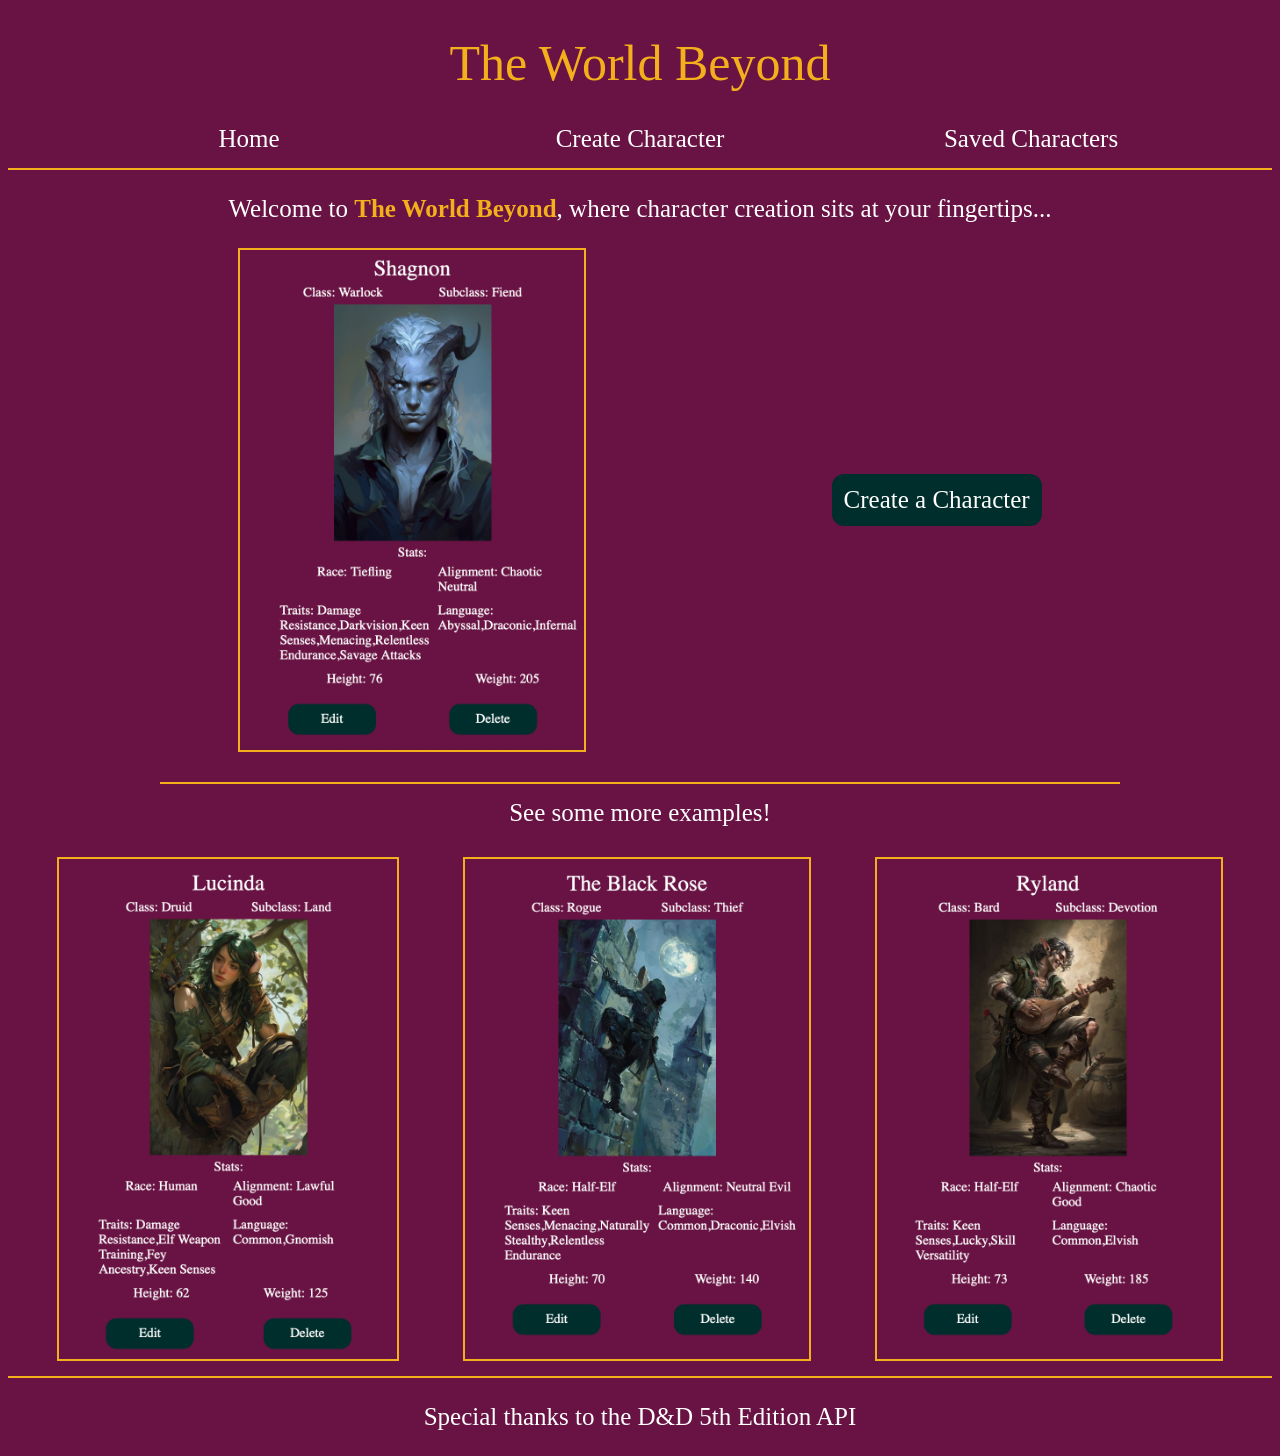
<file: index.html>
<!DOCTYPE html>
<html lang="en">
<head>
    <meta charset="UTF-8">
    <meta name="viewport" content="width=device-width, initial-scale=1.0">
    <title>The World Beyond - Main Page</title>
    <link rel="stylesheet" href="css/home.css" />
    <script src="js/main.mjs" type="module" defer></script>
</head>
<body>
    <header>
        <h1>The World Beyond</h1>
        <nav>
            <a href="index.html" id="homeNav">Home</a>
            <a href="character-generator.html" id="characterNav">Create Character</a>
            <a href="saved-characters.html" id="savedNav">Saved Characters</a>
        </nav>
    </header>
    <main>
        <p>Welcome to <span id="intro-title">The World Beyond</span>, where character creation sits at your fingertips...</p>
        <div id="create-character-div">
            <img src="home-images/Shagnon.png" alt="Example Character Card">
            <a href="character-generator.html">Create a Character</a>
        </div>
        <h2>See some more examples!</h2>
        <section id="example-characters">
            <img src="home-images/Lucinda.png" alt="Example Character Card">
            <img src="home-images/TheBlackRose.png" alt="Example Character Card">
            <img src="home-images/Ryland.png" alt="Example Character Card">
        </section>
    </main>
    <footer>
        <p>Special thanks to the D&D 5th Edition API</p>
    </footer>
</body>
</html>
</file>
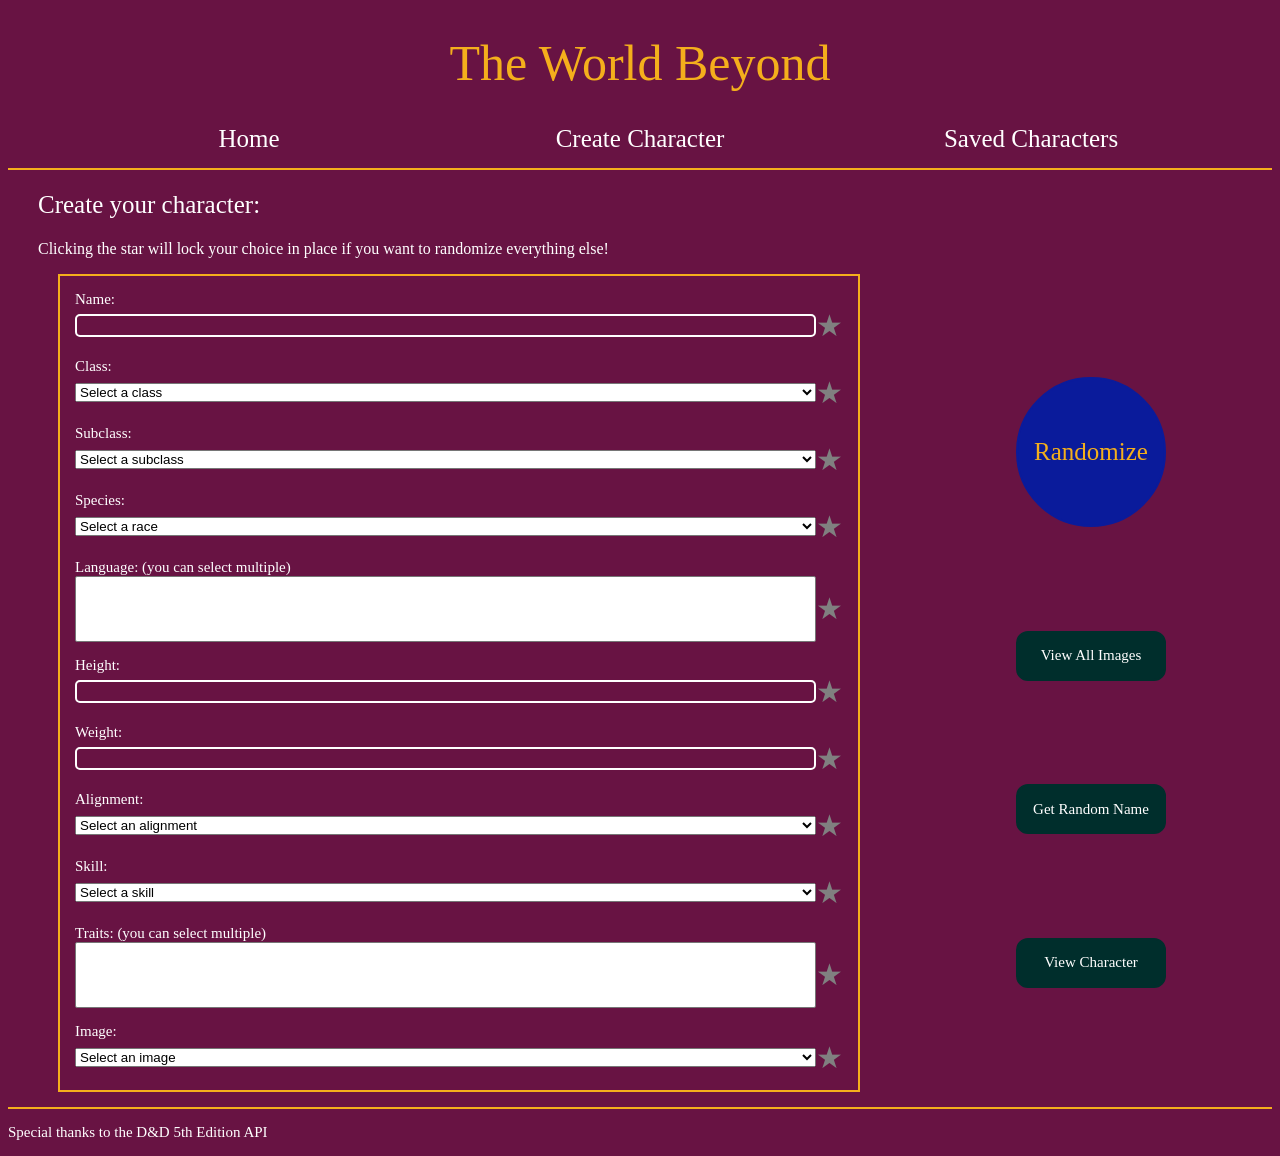
<file: character-generator.html>
<!DOCTYPE html>
<html lang="en">
<head>
    <meta charset="UTF-8">
    <meta name="viewport" content="width=device-width, initial-scale=1.0">
    <title>The World Beyond - Character Generator</title>
    <link rel="stylesheet" href="css/generator.css" />
    <script src="js/generator.mjs" type="module" defer></script>
</head>
<body>
    <header>
        <h1>The World Beyond</h1>
        <nav>
            <a href="index.html" id="homeNav">Home</a>
            <a href="character-generator.html" id="characterNav">Create Character</a>
            <a href="saved-characters.html" id="savedNav">Saved Characters</a>
        </nav>
    </header>
    <main>
        <div id="summonOverlay">
            <div class="summon-text"></div>
        </div>
        <h2>Create your character:</h2>
        <h3>Clicking the star will lock your choice in place if you want to randomize everything else!</h3>
            <form id="stats-selection">
                <div id="inputs">
                    <label for="character-name">Name:</label>
                    <div class="selectDiv">
                        <input type="text" name="character-name" id="character-name" required />
                        <div class="star-rating">
                            <input type="checkbox" class="lock" data-target="character-name" id="star1" />
                            <label for="star1">
                                <span class="star">&#9733;</span>
                            </label>
                        </div>
                    </div>

                    <label for="character-class">Class:</label>
                    <div class="selectDiv">
                        <select id="character-class" name="character-class" required>
                            <option value="" disabled selected hidden>Select a class</option>
                        </select>
                        <div class="star-rating">
                            <input type="checkbox" class="lock" data-target="character-class" id="star1" />
                            <label for="star1">
                                <span class="star">&#9733;</span>
                            </label>
                        </div>
                    </div>

                    <label for="character-subclass">Subclass:</label>
                    <div class="selectDiv">
                        <select id="character-subclass" name="character-subclass" required>
                            <option value="" disabled selected hidden>Select a subclass</option>
                        </select>
                        <div class="star-rating">
                            <input type="checkbox" class="lock" data-target="character-subclass" id="star2" />
                            <label for="star2">
                                <span class="star">&#9733;</span>
                            </label>
                        </div>
                    </div>

                    <label for="character-race">Species:</label>
                    <div class="selectDiv">
                        <select id="character-race" name="character-race" required>
                            <option value="" disabled selected hidden>Select a race</option>
                        </select>
                        <div class="star-rating">
                            <input type="checkbox" class="lock" data-target="character-race" id="star3" />
                            <label for="star3">
                                <span class="star">&#9733;</span>
                            </label>
                        </div>
                    </div>

                    <label for="character-language">Language: (you can select multiple)</label>
                    <div class="selectDiv">
                        <select id="character-language" name="character-language" multiple>
                            <option value="" disabled selected hidden>Select a language</option>
                        </select>
                        <div class="star-rating">
                            <input type="checkbox" class="lock" data-target="character-language" id="star4" />
                            <label for="star4">
                                <span class="star">&#9733;</span>
                            </label>
                        </div>
                    </div>

                    <label for="character-height">Height:</label>
                    <div class="selectDiv">
                        <input type="number" id="character-height" name="character-height" min="0" required />
                        <div class="star-rating">
                            <input type="checkbox" class="lock" data-target="character-height" id="star1" />
                            <label for="star1">
                                <span class="star">&#9733;</span>
                            </label>
                        </div>
                    </div>

                    <label for="character-weight">Weight:</label>
                    <div class="selectDiv">
                        <input type="number" id="character-weight" name="character-weight" min="0" required />
                        <div class="star-rating">
                            <input type="checkbox" class="lock" data-target="character-weight" id="star1" />
                            <label for="star1">
                                <span class="star">&#9733;</span>
                            </label>
                        </div>
                    </div>

                    <label for="character-alignment">Alignment:</label>
                    <div class="selectDiv">
                        <select id="character-alignment" name="character-alignment" required>
                            <option value="" disabled selected hidden>Select an alignment</option>
                        </select>
                        <div class="star-rating">
                            <input type="checkbox" class="lock" data-target="character-alignment" id="star5" />
                            <label for="star5">
                                <span class="star">&#9733;</span>
                            </label>
                        </div>
                    </div>

                    <label for="character-skill">Skill:</label>
                    <div class="selectDiv">
                        <select id="character-skill" name="character-skill" required>
                            <option value="" disabled selected hidden>Select a skill</option>
                        </select>
                        <div class="star-rating">
                            <input type="checkbox" class="lock" data-target="character-skill" id="star6" />
                            <label for="star6">
                                <span class="star">&#9733;</span>
                            </label>
                        </div>
                    </div>

                    <label for="character-traits">Traits: (you can select multiple)</label>
                    <div class="selectDiv">
                        <select id="character-traits" name="character-traits" multiple required>
                            <option value="" disabled selected hidden>Select a trait</option>
                        </select>
                        <div class="star-rating">
                            <input type="checkbox" class="lock" data-target="character-traits" id="star7" />
                            <label for="star7">
                                <span class="star">&#9733;</span>
                            </label>
                        </div>
                    </div>

                    <label for="character-img">Image:</label>
                    <div class="selectDiv">
                        <select id="character-img" name="character-img" required>
                            <option value="" disabled selected hidden>Select an image</option>
                        </select>
                        <div class="star-rating">
                            <input type="checkbox" class="lock" data-target="character-img" id="star8" />
                            <label for="star8">
                                <span class="star">&#9733;</span>
                            </label>
                        </div>
                    </div>
                </div>

                <div id="buttons">
                    <button id="randomizeStats" type="button">Randomize</button>

                    <button id="viewImages" type="button">View All Images</button>

                    <button id="randomName" type="button">Get Random Name</button>

                    <button id="openCharacterCard" type="submit">View Character</button>
                </div>
            </form>

        <dialog id="imageModal">
            <span class="closeImageModal">&times;</span>
            <div id="imageGallery"></div>
            <span class="closeImageModal">&times;</span>
        </dialog>

        <dialog id="nameModal">
            <span id="closeNameModal">&times;</span>
            <h1 id="selectedName">Click a button to get started...</h1>
            <button id="anyName" type="button">Get Any Name</button>
            <div id="nameButtons">
                <button id="elfName" type="button">Get an Elf Name</button>
                <button id="dwarfName" type="button">Get a Dwarf Name</button>
                <button id="darkName" type="button">Get a Dark Name</button>
                <button id="mageName" type="button">Get a Mage Name</button>
                <button id="rogueName" type="button">Get a Rogue Name</button>
                <button id="knightName" type="button">Get a Knight Name</button>
                <button id="natureName" type="button">Get a Nature Name</button>
                <button id="chaosName" type="button">Get a Chaos Name</button>
            </div>
        </dialog>
    </main>
    <footer>
        <p>Special thanks to the D&D 5th Edition API</p>
    </footer>
</body>
</html>
</file>
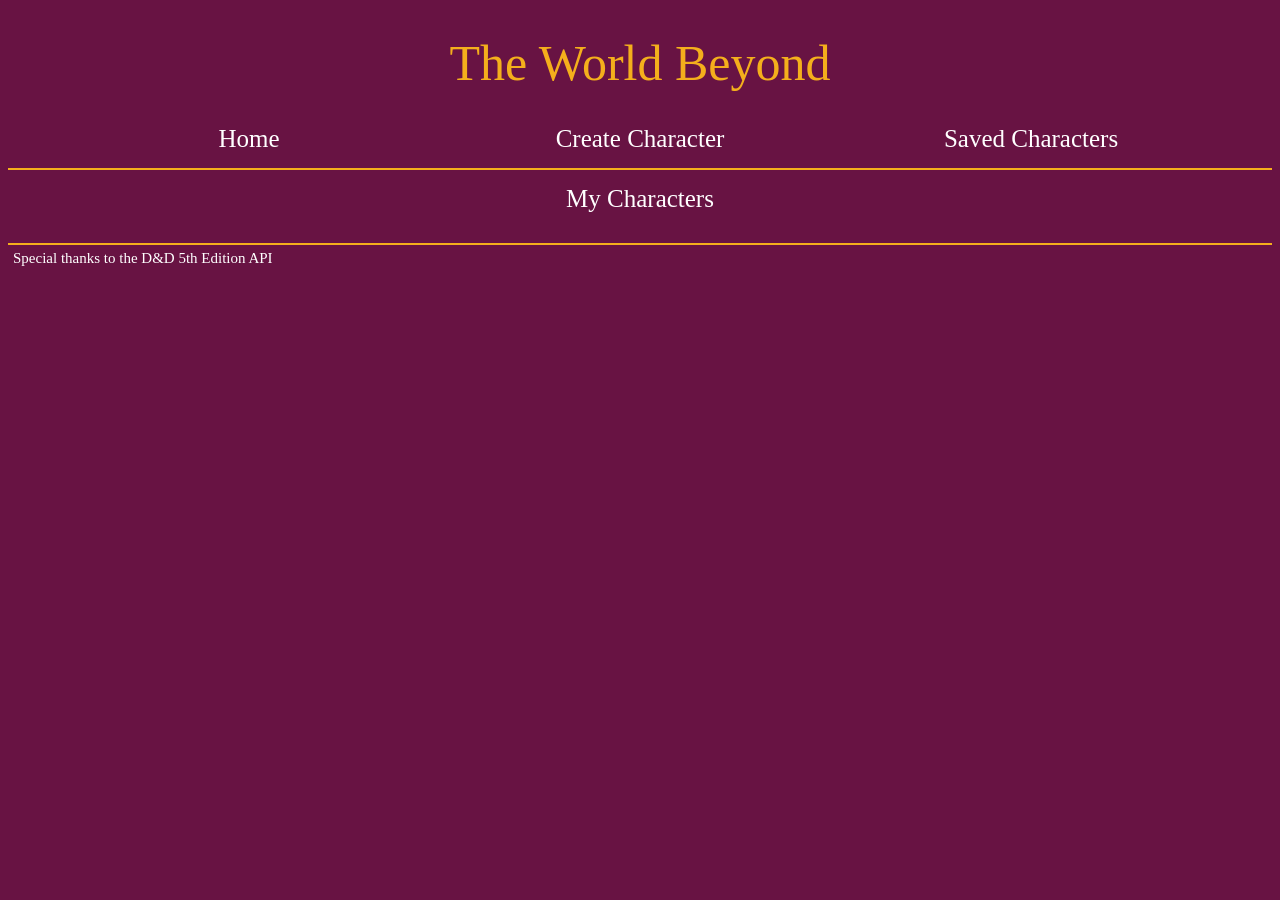
<file: saved-characters.html>
<!DOCTYPE html>
<html lang="en">
<head>
    <meta charset="UTF-8">
    <meta name="viewport" content="width=device-width, initial-scale=1.0">
    <title>The World Beyond - Saved Characters</title>
    <link rel="stylesheet" href="css/storage.css" />
    <script src="js/storage.mjs" type="module" defer></script>
</head>
<body>
    <header>
        <h1>The World Beyond</h1>
        <nav>
            <a href="index.html" id="homeNav">Home</a>
            <a href="character-generator.html" id="characterNav">Create Character</a>
            <a href="saved-characters.html" id="savedNav">Saved Characters</a>
        </nav>
    </header>
    <main>
        <h2 id="charactersTitle">My Characters</h2>
        <section id="saved-gallery">
            
        </section>
    </main>
    <footer>
        <p>Special thanks to the D&D 5th Edition API</p>
    </footer>
</body>
</html>
</file>
<file: css/home.css>
/* index.html */
@import 'main.css';

p {
    text-align: center;
    font-size: var(--medium-font-size);
}

#intro-title {
    color: var(--gold-color);
    font-weight: bolder;
}

#create-character-div a {
    background-color: var(--teal-color);
    border: solid 2px var(--teal-color);
    padding: 10px;
    border-radius: 12px;
}

img {
    max-height: 500px;
    border: solid 2px var(--gold-color);
}

#create-character-div, #example-characters {
    display: flex;
    flex-direction: column;
    align-items: center;
    gap: 15px;
}

h2 {
    text-align: center;
    margin: 30px auto;
    border-top: solid 2px var(--gold-color);
    padding-top: 15px;
    max-width: 75vw;
}

@media screen and (min-width: 1200px) {
    #create-character-div, #example-characters {
        flex-direction: row;
        justify-content: space-evenly;
    }
}
</file>
<file: css/generator.css>
/* character-generator.html */
@import 'main.css';

.star-rating input[type="checkbox"] {
  display: none; /* Hide the default checkbox */
}

.star-rating .star {
  cursor: pointer;
  color: gray; /* Default color for an unchecked star */
  font-size: 30px; /* Adjust size as needed */
  transition: color 0.2s; /* Smooth color transition */
}

/* Change the star's color when the associated hidden checkbox is checked */
.star-rating input[type="checkbox"]:checked + label .star {
  color: gold; /* Color when checked (e.g., gold/yellow) */
}

h2 {
    margin-left: 30px;
}

h3 {
    margin-left: 30px;
    font-size: var(--small-font-size);
}

#inputs {
    border: 2px solid var(--gold-color);
    display: flex;
    flex-direction: column;
    padding: 15px;
    padding-top: 0;
    margin-left: 50px;
    margin-right: 50px;
}

form label {
    margin-top: 15px;
}

.selectDiv {
    display: flex;
    align-items: center;
}

.selectDiv select, .selectDiv input {
    width: 75vw;
}

#randomizeStats, #anyName {
    color: var(--gold-color);
    background-color: var(--blue-color);
    border-radius: 50%;
    height: 150px;
    width: 150px;
    border: solid var(--blue-color) 2px;
    font-size: var(--medium-font-size);
}

#viewImages, #openCharacterCard, #randomName {
    color: white;
    background-color: var(--teal-color);
    border: solid 2px var(--teal-color);
    height: 50px;
    width: 150px;
    border-radius: 12px;
}

#nameButtons > button {
    color: white;
    background-color: var(--purple-color);
    border: solid 2px var(--purple-color);
    height: 50px;
    width: 150px;
    border-radius: 12px;
}

#anyName {
    display: block;
    margin: 0 auto;
    margin-bottom: 30px;
    height: 200px;
    width: 200px;
}

#nameButtons {
    display: grid;
    grid-template-columns: 1fr 1fr 1fr;
    place-items: center;
    row-gap: 30px;
}

#buttons {
    display: grid;
    grid-template-columns: 1fr 1fr;
    align-items: center;
    margin: 15px auto;
    gap: 15px;
}

#buttons > * {
    justify-self: center;
}

dialog {
    position: absolute;
    width: 90vw;
    top: 0;
    background-color: var(--teal-color);
}

#imageGallery {
    display: grid;
    grid-template-columns: 1fr 1fr 1fr 1fr;
    justify-items: center;
}

.imageDisplay {
    width: 20vw;
    text-align: center;
}

img {
    width: 15vw;
}

span {
    color: white;
    font-size: var(--heading-font-size);
    cursor: pointer;
}

#summonOverlay {
    position: fixed;
    top: 0;
    left: 0;
    width: 100%;
    height: 100%;
    background: var(--teal-color);
    backdrop-filter: blur(60px);
    display: flex;
    justify-content: center;
    align-items: center;
    z-index: 999;

    opacity: 0;
    pointer-events: none;
    transition: opacity .75s ease;
}

#summonOverlay.active {
    opacity: 1;
    pointer-events: all;
}

.summon-text {
    font-size: 3rem;
    color: var(--gold-color);
    letter-spacing: 4px;
    animation: pulse 1s infinite;
}

@media screen and (min-width: 720px) {
    #stats-selection {
        display: flex;
    }
    #inputs {
        width: 60vw;
    }
    #buttons {
        flex-direction: column;
    }
    #buttons {
        display: flex;
        justify-content: space-evenly;
        align-items: center;
        margin: 15px auto;
    }
}

@keyframes pulse {
    0% { opacity: .5; transform: scale(1); }
    50% { opacity: 1; transform: scale(1.05); }
    100% {opacity: .5; transform: scale(1); }
}
</file>
<file: css/storage.css>
/* saved-characters.html */
@import 'main.css';

#saved-gallery {
    display: flex;
    flex-direction: column;
    gap: 15px;
}

.card-outline {
    border: solid 2px var(--gold-color);
    padding: 15px;
    max-width: 70vw;
    height: 95%;
    margin: 0 auto;
}

#charactersTitle {
    margin-bottom: 15px;
}

h2, .stats-title {
    text-align: center;
    margin: 0;
}

.card-main-stats {
    display: flex;
    justify-content: space-evenly;
}

img {
    max-width: 60vw;
    max-height: 35vh;
    display: block;
    margin: 0 auto;
    margin-bottom: 5px;
}

.card-all-stats {
    width: 75vw;
    margin: 0 auto;
    display: grid;
    grid-template-columns: 1fr 1fr;
    justify-items: center;
}

p {
    margin: 5px;
}

.buttons {
    display: flex;
}

button {
    color: white;
    background-color: var(--teal-color);
    border: solid 2px var(--teal-color);
    height: 35px;
    width: 100px;
    border-radius: 12px;
    display: block;
    margin: 15px auto;
}

@media screen and (min-width: 720px) {
    #saved-gallery {
        display: grid;
        grid-template-columns: 1fr 1fr 1fr;
    }

    .card-all-stats {
        display: flex;
        flex-direction: column;
        width: 25vw;
    }
}

@media screen and (min-width: 1200px) {
    .card-all-stats {
        margin: 0 auto;
        display: grid;
        grid-template-columns: 1fr 1fr;
        justify-items: center;
    }
}
</file>
